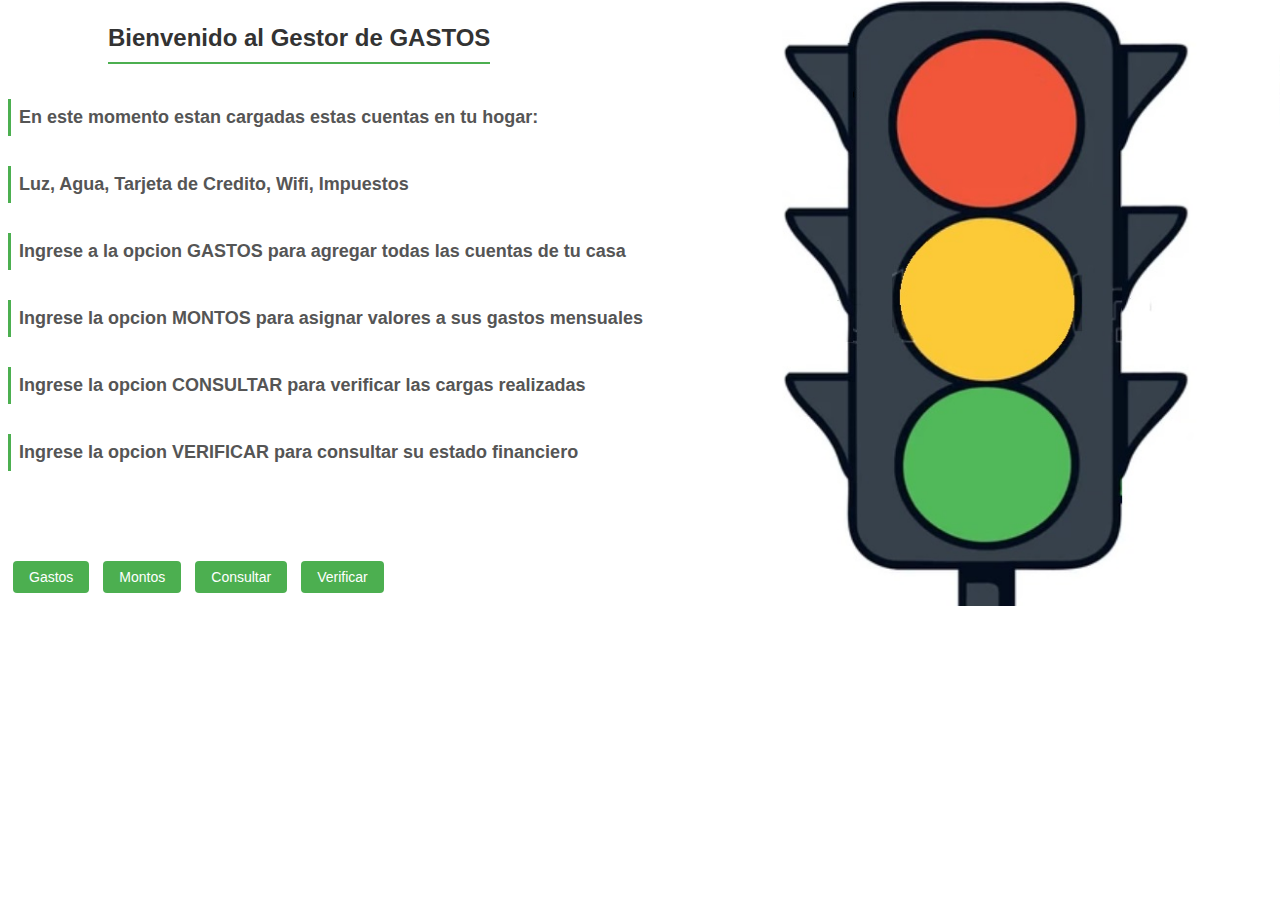
<file: index.html>
<!DOCTYPE html>
<html lang="en">
  <head>
    <meta charset="UTF-8" />
    <meta name="viewport" content="width=device-width, initial-scale=1.0" />
    <title>GDG</title>
    <style>
      body {
        background-image: url("./Img4semaforo/imgSemaforo.png");
        background-repeat: no-repeat;
        background-size: contain;
        background-position: right bottom;
      }
    </style>
  </head>
  <body>
    <h1>Bienvenido al Gestor de GASTOS</h1>
    <br />

    <h3>En este momento estan cargadas estas cuentas en tu hogar:</h3>
    <br />
    <h3 id="elementosServicios">
      Luz, Agua, Tarjeta de Credito, Wifi, Impuestos
    </h3>
    <br />
    <!--  <table>
      <tr>
        <td>A1</td>
        <th>A2</th>
        <th>A3</th>
        <th>A4</th>
      </tr>
      <tr>
        <td>B1</td>
        <th>B2</th>
        <th>B3</th>
        <th>B4</th>
      </tr>
    </table>  -->
    <h3>
      Ingrese a la opcion GASTOS para agregar todas las cuentas de tu casa
    </h3>
    <br />
    <h3>
      Ingrese la opcion MONTOS para asignar valores a sus gastos mensuales
    </h3>
    <br />
    <h3>Ingrese la opcion CONSULTAR para verificar las cargas realizadas</h3>
    <br />
    <h3>Ingrese la opcion VERIFICAR para consultar su estado financiero</h3>
    <br />
    <br />

    <form><p id="respuesta"></p></form>
    <br />
    <br />

    <button id="btn_gastos">Gastos</button>
    <button id="btn_montos">Montos</button>
    <button id="btn_consultar">Consultar</button>
    <button id="btn_verificar">Verificar</button>

    <script src="app.js"></script>
  </body>
</html>
</file>
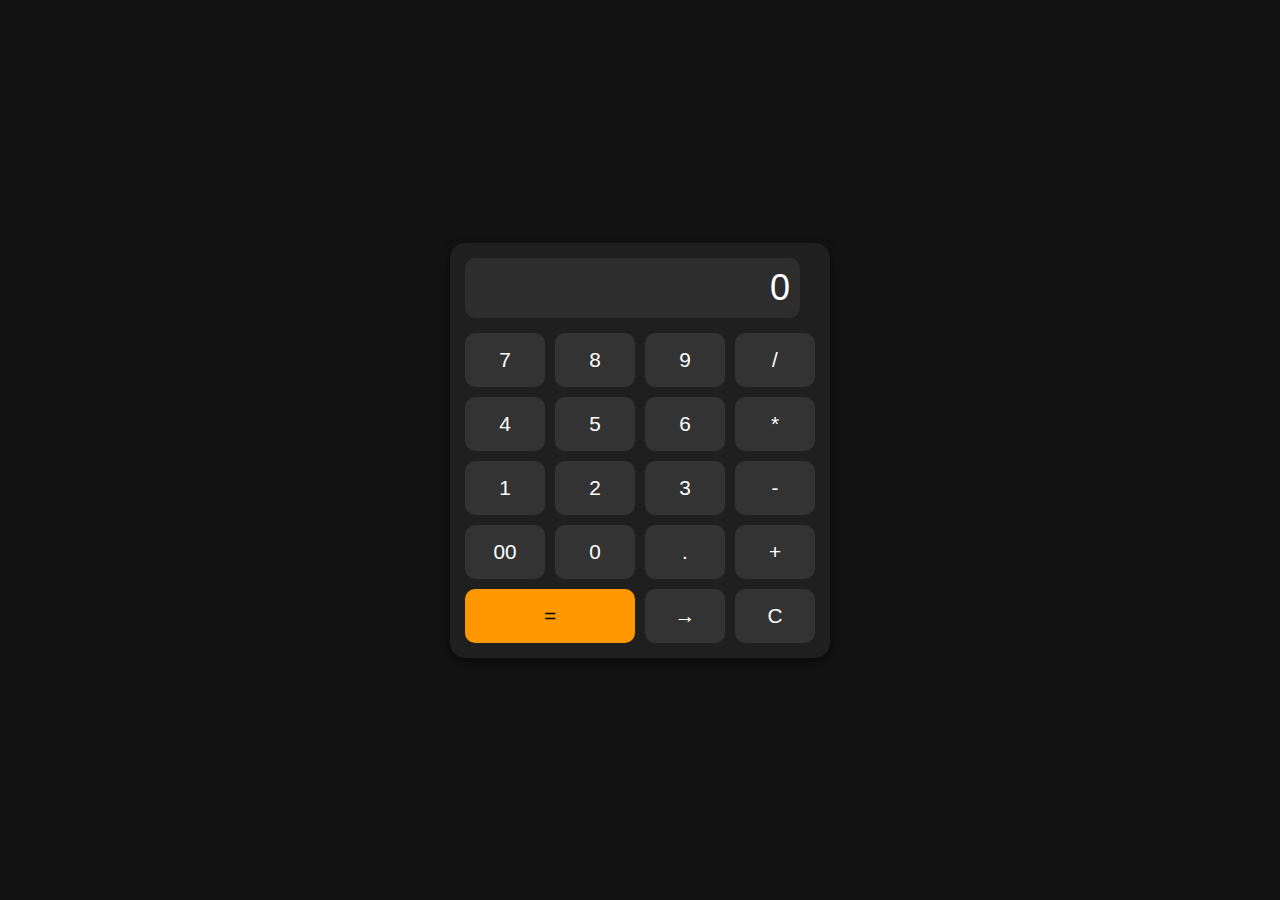
<file: Calculadora/index.html>
<!DOCTYPE html>
<html lang="en">
  <head>
    <link rel="stylesheet" href="style.css">
    <meta charset="UTF-8" />
    <meta name="viewport" content="width=device-width, initial-scale=1.0" />
    <title>Calculadora</title>
  </head>
  <body>
    <div id="calculadora">
      <input id="pantalla" disabled value="0"></input>
      <div id="botones">        
        <button id="7">7</button>
        <button id="8">8</button>
        <button id="9">9</button>
        <button id="/">/</button>
        <button id="4">4</button>
        <button id="5">5</button>
        <button id="6">6</button>
        <button id="*">*</button>
        <button id="1">1</button>
        <button id="2">2</button>
        <button id="3">3</button>
        <button id="-">-</button>
        <button id="00">00</button>
        <button id="0">0</button>
        <button id=".">.</button>
        <button id="+">+</button>
        <button class="igual" id="=">=</button>
        <button id="borrar">→</button>
        <button id="c">C</button>
      </div>
    </div>

    <script src="app.js"></script>
  </body>
</html>
</file>
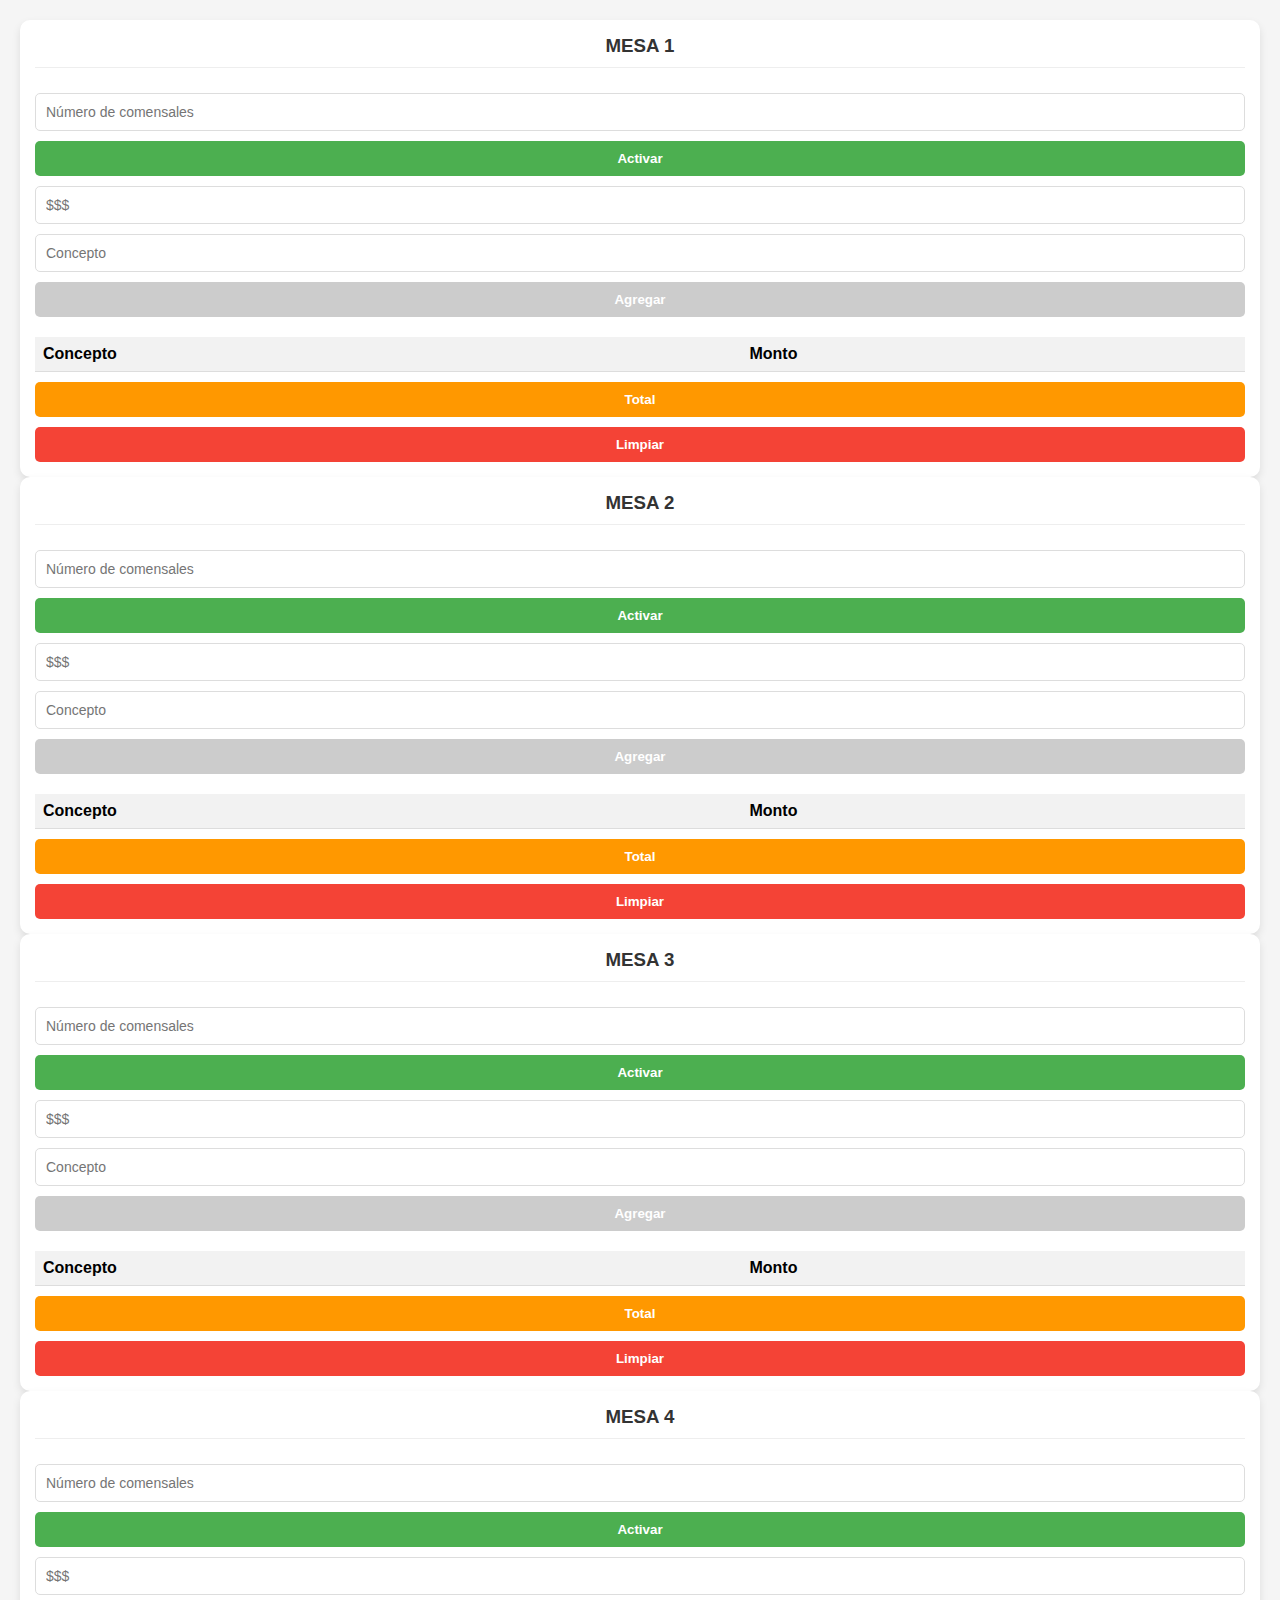
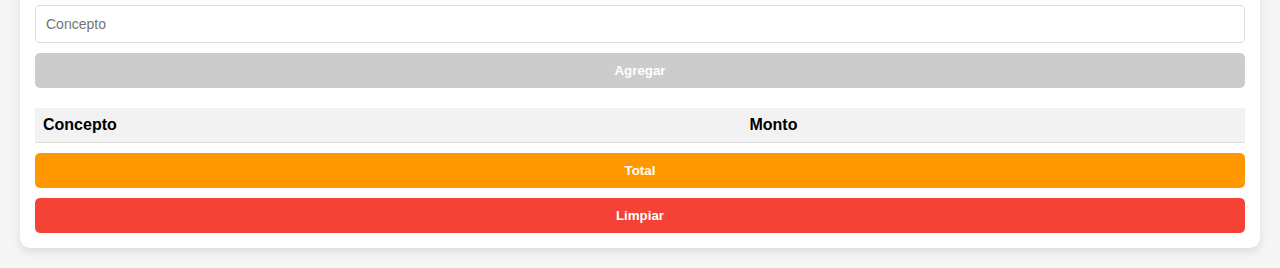
<file: Restaurant/index.html>
<!DOCTYPE html>
<html lang="en">
  <head>
    <link rel="stylesheet" href="style.css" />
    <meta charset="UTF-8" />
    <meta name="viewport" content="width=device-width, initial-scale=1.0" />
    <title>Sistema de Cobro</title>
  </head>
  <body>
    <div class="mesa" data-mesa="1">
      <form>
        <h3 for="">MESA 1</h3>
        <!-- 
            agregar tipos de pago con descuentos
            cantidades de productos en funcion agregar
            generar sitio web completo de casa de hamburguesas
            con liguin para acceder a este sistema de cobro
            modificar hoja de estilo para que las mesas inactivas no tengan color
            que se pinten al activarse... hacer CSS yo, usar display grid... luego grid column
      -->
        <input
          type="number"
          class="numComensales"
          placeholder="Número de comensales"
        />
        <button class="btnActivar">Activar</button>

        <input type="text" placeholder="$$$" class="montoMesa" />
        <input type="text" placeholder="Concepto" class="conceptoMesa" />
        <button class="btnAgregar" disabled>Agregar</button>
        <!--<button id="btnDetalle1">Detalle</button>-->
        <table>
          <thead>
            <tr>
              <th>Concepto</th>
              <th>Monto</th>
            </tr>
          </thead>
          <tbody class="detalleMesa"></tbody>
        </table>
        <button class="btnTotal">Total</button>
        <button class="btnLimpiar">Limpiar</button>
      </form>
    </div>

    <div class="mesa" data-mesa="2">
      <form>
        <h3 for="">MESA 2</h3>
        <input
          type="number"
          class="numComensales"
          placeholder="Número de comensales"
        />
        <button class="btnActivar">Activar</button>

        <input type="text" placeholder="$$$" class="montoMesa" />
        <input type="text" placeholder="Concepto" class="conceptoMesa" />
        <button class="btnAgregar" disabled>Agregar</button>
        <!--<button id="btnDetalle1">Detalle</button>-->
        <table>
          <thead>
            <tr>
              <th>Concepto</th>
              <th>Monto</th>
            </tr>
          </thead>
          <tbody class="detalleMesa"></tbody>
        </table>
        <button class="btnTotal">Total</button>
        <button class="btnLimpiar">Limpiar</button>
      </form>
    </div>

    <div class="mesa" data-mesa="3">
      <form>
        <h3 for="">MESA 3</h3>
        <input
          type="number"
          class="numComensales"
          placeholder="Número de comensales"
        />
        <button class="btnActivar">Activar</button>

        <input type="text" placeholder="$$$" class="montoMesa" />
        <input type="text" placeholder="Concepto" class="conceptoMesa" />
        <button class="btnAgregar" disabled>Agregar</button>
        <!--<button id="btnDetalle1">Detalle</button>-->
        <table>
          <thead>
            <tr>
              <th>Concepto</th>
              <th>Monto</th>
            </tr>
          </thead>
          <tbody class="detalleMesa"></tbody>
        </table>
        <button class="btnTotal">Total</button>
        <button class="btnLimpiar">Limpiar</button>
      </form>
    </div>

    <div class="mesa" data-mesa="4">
      <form>
        <h3 for="">MESA 4</h3>
        <input
          type="number"
          class="numComensales"
          placeholder="Número de comensales"
        />
        <button class="btnActivar">Activar</button>

        <input type="text" placeholder="$$$" class="montoMesa" />
        <input type="text" placeholder="Concepto" class="conceptoMesa" />
        <button class="btnAgregar" disabled>Agregar</button>
        <!--<button id="btnDetalle1">Detalle</button>-->
        <table>
          <thead>
            <tr>
              <th>Concepto</th>
              <th>Monto</th>
            </tr>
          </thead>
          <tbody class="detalleMesa"></tbody>
        </table>
        <button class="btnTotal">Total</button>
        <button class="btnLimpiar">Limpiar</button>
      </form>
    </div>
    <script src="main.js"></script>
  </body>
</html>
</file>
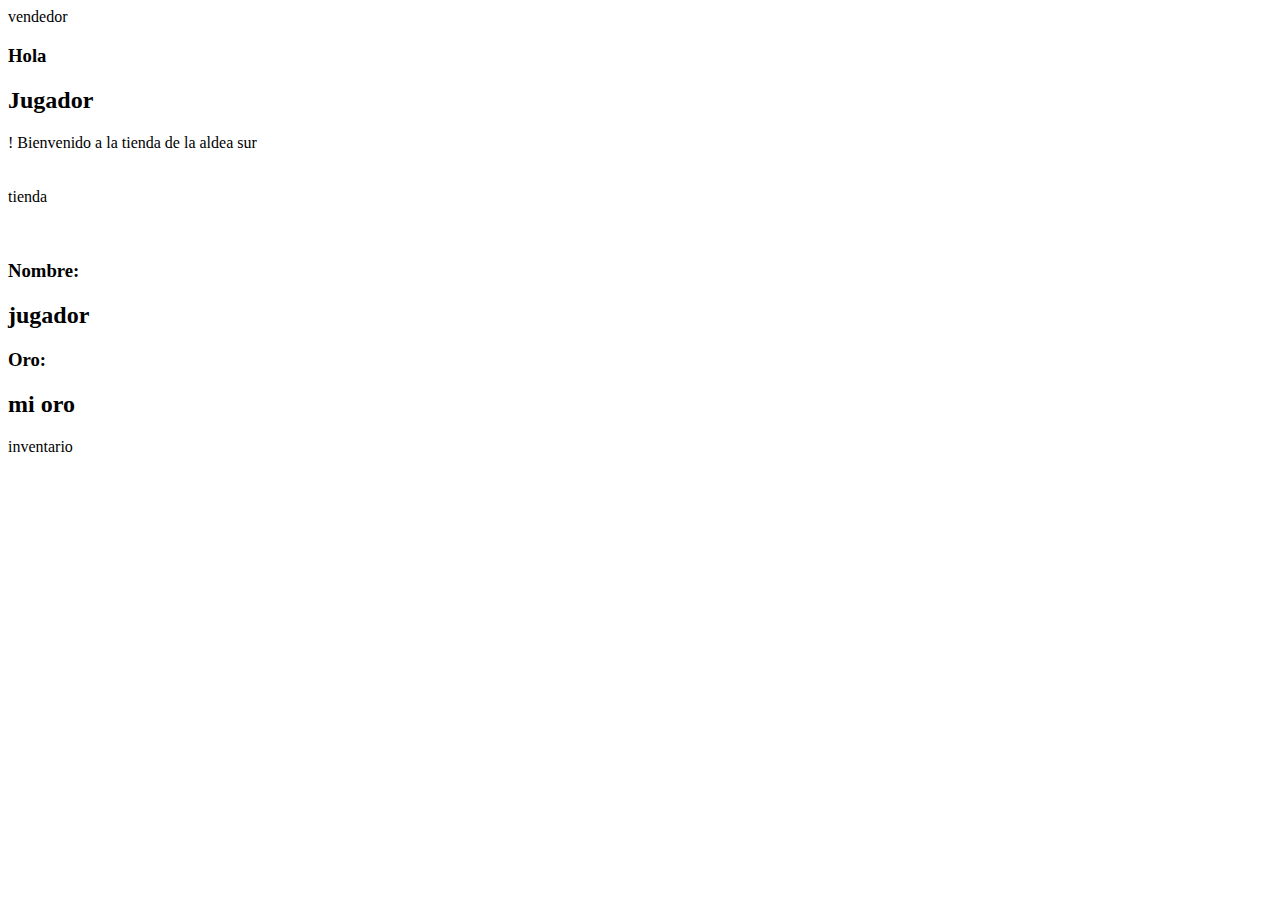
<file: Tienda-de-aldea/index.html>
<!DOCTYPE html>
<html lang="en">
  <head>
    <meta charset="UTF-8" />
    <meta name="viewport" content="width=device-width, initial-scale=1.0" />
    <title>Tienda de Aldea</title>
  </head>
  <body>
    <div>vendedor</div>
    <div>
      <h3>
        Hola
        <h2 class="nombre">Jugador</h2>
        ! Bienvenido a la tienda de la aldea sur
      </h3>
    </div>
    <br /><br />
    <div class="tienda">tienda</div>
    <br /><br />
    <div>
      <h3>
        Nombre:
        <h2 class="nombre">jugador</h2>
      </h3>
      <h3>
        Oro:
        <h2 class="oro">mi oro</h2>
      </h3>
    </div>
    <div class="inventario">inventario</div>
    <!--<button onclick="comprar_prompt()">Comprar</button>
    <button onclick="vender_prompt()">Vender</button>
    <button onclick="miInventario_prompt()">Inventario</button>-->

    <script src="app.js"></script>
  </body>
</html>
</file>
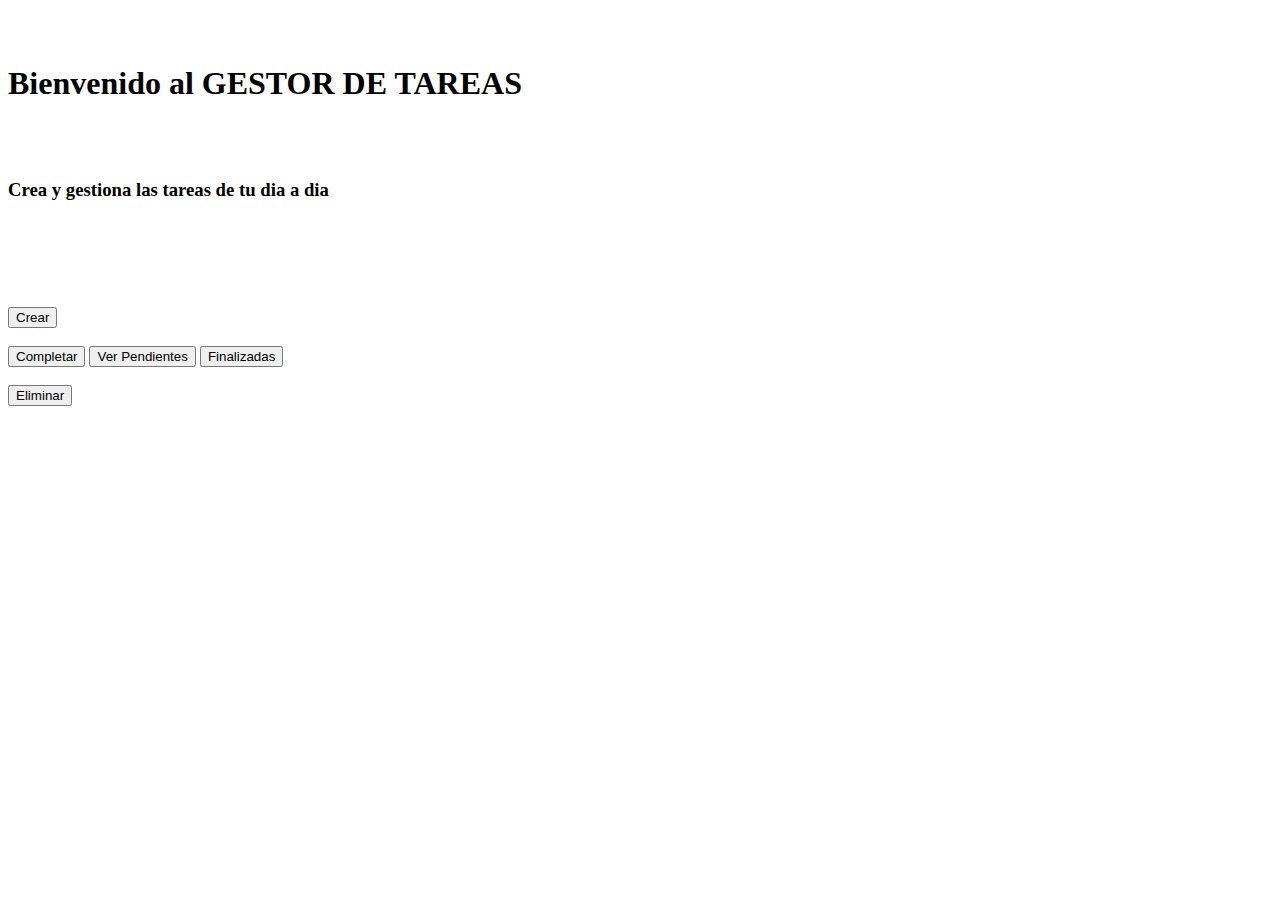
<file: To-Do/index.html>
<!DOCTYPE html>
<html lang="en">
  <head>
    <meta charset="UTF-8" />
    <meta name="viewport" content="width=device-width, initial-scale=1.0" />
    <title>GDT</title>
  </head>
  <body>
    <br /><br />
    <h1>Bienvenido al GESTOR DE TAREAS</h1>
    <br /><br />

    <h3>Crea y gestiona las tareas de tu dia a dia</h3>
    <br /><br />
    <form><p id="respuesta"></p></form>
    <br /><br />

    <button onclick="crear_prompt()">Crear</button><br /><br />
    <button onclick="completar_prompt()">Completar</button>
    <button onclick="pendientes_prompt()">Ver Pendientes</button>
    <button onclick="finalizadas_prompt()">Finalizadas</button><br /><br />
    <button onclick="eliminar_prompt()">Eliminar</button>

    <script src="app.js"></script>
  </body>
</html>
</file>
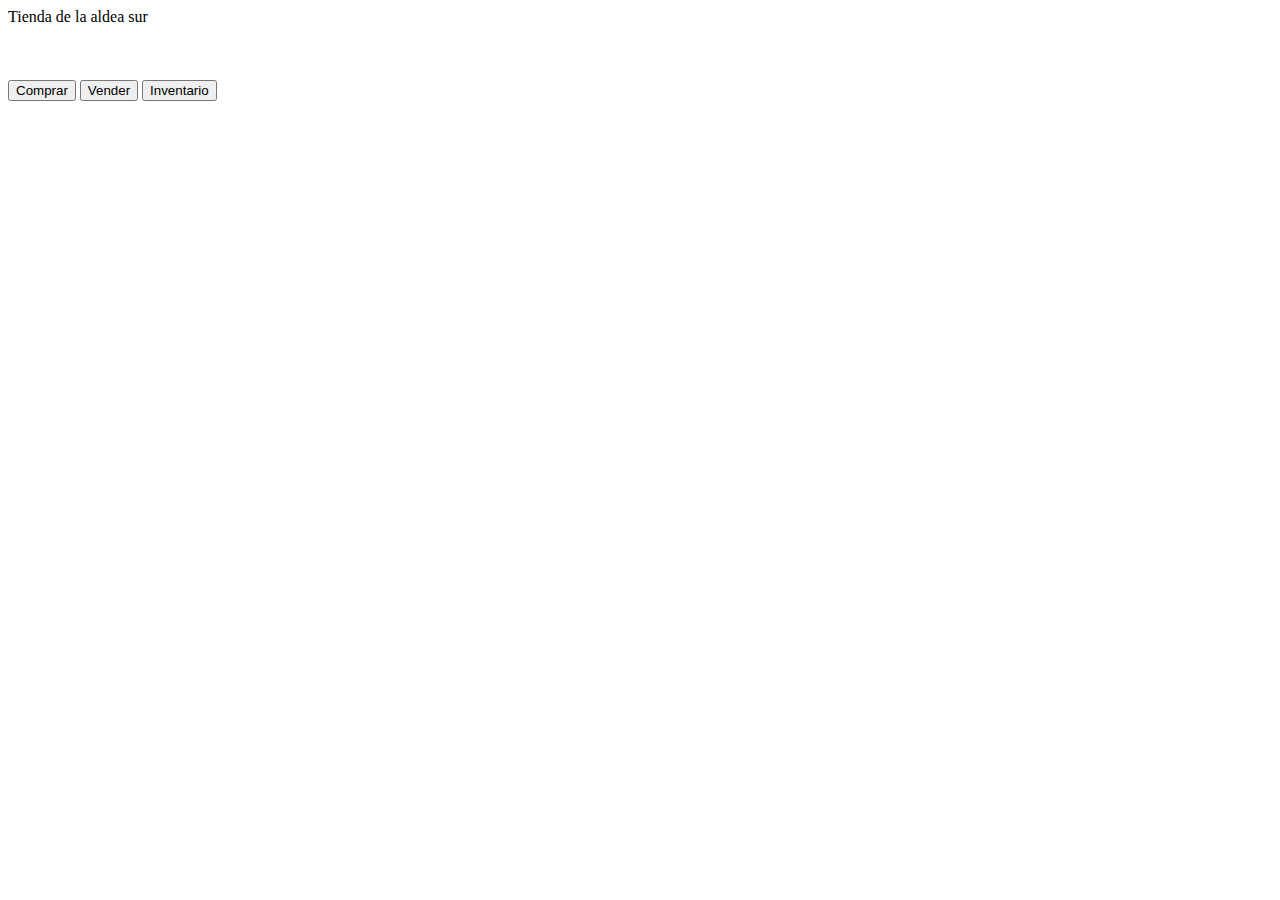
<file: Tienda-de-aldea/resguardo/index.html>
<!DOCTYPE html>
<html lang="en">
  <head>
    <meta charset="UTF-8" />
    <meta name="viewport" content="width=device-width, initial-scale=1.0" />
    <title>Document</title>
  </head>
  <body>
    <t1>Tienda de la aldea sur</t1>
    <br /><br /><br /><br />
    <button onclick="comprar_prompt()">Comprar</button>
    <button onclick="vender_prompt()">Vender</button>
    <button onclick="miInventario_prompt()">Inventario</button>

    <script src="app.js"></script>
  </body>
</html>
</file>
<file: Calculadora/style.css>
/* Estilo general */
body {
  background-color: #121212;
  font-family: Arial, sans-serif;
  display: flex;
  justify-content: center;
  align-items: center;
  height: 100vh;
  margin: 0;
}

/* Caja de la calculadora */
#calculadora {
  background-color: #1f1f1f;
  padding: 15px;
  border-radius: 15px;
  box-shadow: 0 4px 10px rgba(0, 0, 0, 0.5);
  max-width: 350px;
  width: 100%;
}

/* Pantalla */
#pantalla {
  width: 90%;
  height: 60px;
  font-size: 36px;
  text-align: right;
  padding: 0 10px;
  margin-bottom: 15px;
  border: none;
  border-radius: 10px;
  background-color: #2d2d2d;
  color: white;
  outline: none;
}

/* Botones */
#botones {
  display: grid;
  grid-template-columns: repeat(4, 1fr);
  gap: 10px;
}

#botones button {
  padding: 15px;
  font-size: 1.3rem;
  background-color: #333;
  color: white;
  border: none;
  border-radius: 10px;
  cursor: pointer;
  transition: background-color 0.2s ease;
}

#botones button:hover {
  background-color: #444;
}

#botones button:active {
  background-color: #555;
}

#botones .igual {
  background-color: #ff9800;
  color: black;
  grid-column: span 2; /* ← Ocupa el ancho de 2 botones */
}

#botones .igual:hover {
  background-color: #e68a00;
}

/* Responsive para pantallas pequeñas */
@media (max-width: 500px) {
  #pantalla {
    font-size: 1.5rem;
    height: 50px;
  }

  #botones {
    gap: 8px;
  }

  #botones button {
    padding: 12px;
    font-size: 1.1rem;
  }
}
</file>
<file: Restaurant/style.css>
* {
        box-sizing: border-box;
        margin: 0;
        padding: 0;
        font-family: 'Segoe UI', Tahoma, Geneva, Verdana, sans-serif;
      }

      body {
        background-color: #f5f5f5;
        padding: 20px;
        display: grid;
        grid-column: span;
      }

      .mesas-container {
        display: grid;
        grid-template-columns: repeat(auto-fill, minmax(300px, 1fr));
        gap: 20px;
        width: 100%;
      }

      .mesa {
        background-color: white;
        border-radius: 10px;
        box-shadow: 0 4px 8px rgba(0, 0, 0, 0.1);
        padding: 15px;
        transition: transform 0.3s ease;
      }

      .mesa:hover {
        transform: translateY(-5px);
        box-shadow: 0 6px 12px rgba(0, 0, 0, 0.15);
      }

      .mesa h3 {
        color: #333;
        text-align: center;
        margin-bottom: 15px;
        padding-bottom: 10px;
        border-bottom: 1px solid #eee;
      }

      .mesa form {
        display: flex;
        flex-direction: column;
        gap: 10px;
      }

      .mesa input {
        padding: 10px;
        border: 1px solid #ddd;
        border-radius: 5px;
        font-size: 14px;
      }

      .mesa input:focus {
        outline: none;
        border-color: #4a90e2;
      }

      .mesa button {
        padding: 10px;
        border: none;
        border-radius: 5px;
        cursor: pointer;
        font-weight: 600;
        transition: background-color 0.3s;
      }

      .btnActivar {
        background-color: #4CAF50;
        color: white;
      }

      .btnActivar:hover {
        background-color: #3e8e41;
      }

      .btnAgregar {
        background-color: #2196F3;
        color: white;
      }

      .btnAgregar:hover {
        background-color: #0b7dda;
      }

      .btnAgregar:disabled {
        background-color: #cccccc;
        cursor: not-allowed;
      }

      .btnTotal {
        background-color: #ff9800;
        color: white;
      }

      .btnTotal:hover {
        background-color: #e68a00;
      }

      .btnLimpiar {
        background-color: #f44336;
        color: white;
      }

      .btnLimpiar:hover {
        background-color: #da190b;
      }

      table {
        width: 100%;
        border-collapse: collapse;
        margin-top: 10px;
      }

      th, td {
        padding: 8px;
        text-align: left;
        border-bottom: 1px solid #ddd;
      }

      th {
        background-color: #f2f2f2;
      }

      .detalleMesa tr:hover {
        background-color: #f5f5f5;
      }

      @media (max-width: 768px) {
        .mesas-container {
          grid-template-columns: 1fr;
        }
      }

      @media (min-width: 1200px) {
        .mesas-container {
          grid-template-columns: repeat(auto-fill, minmax(350px, 1fr));
        }
      }
</file>
